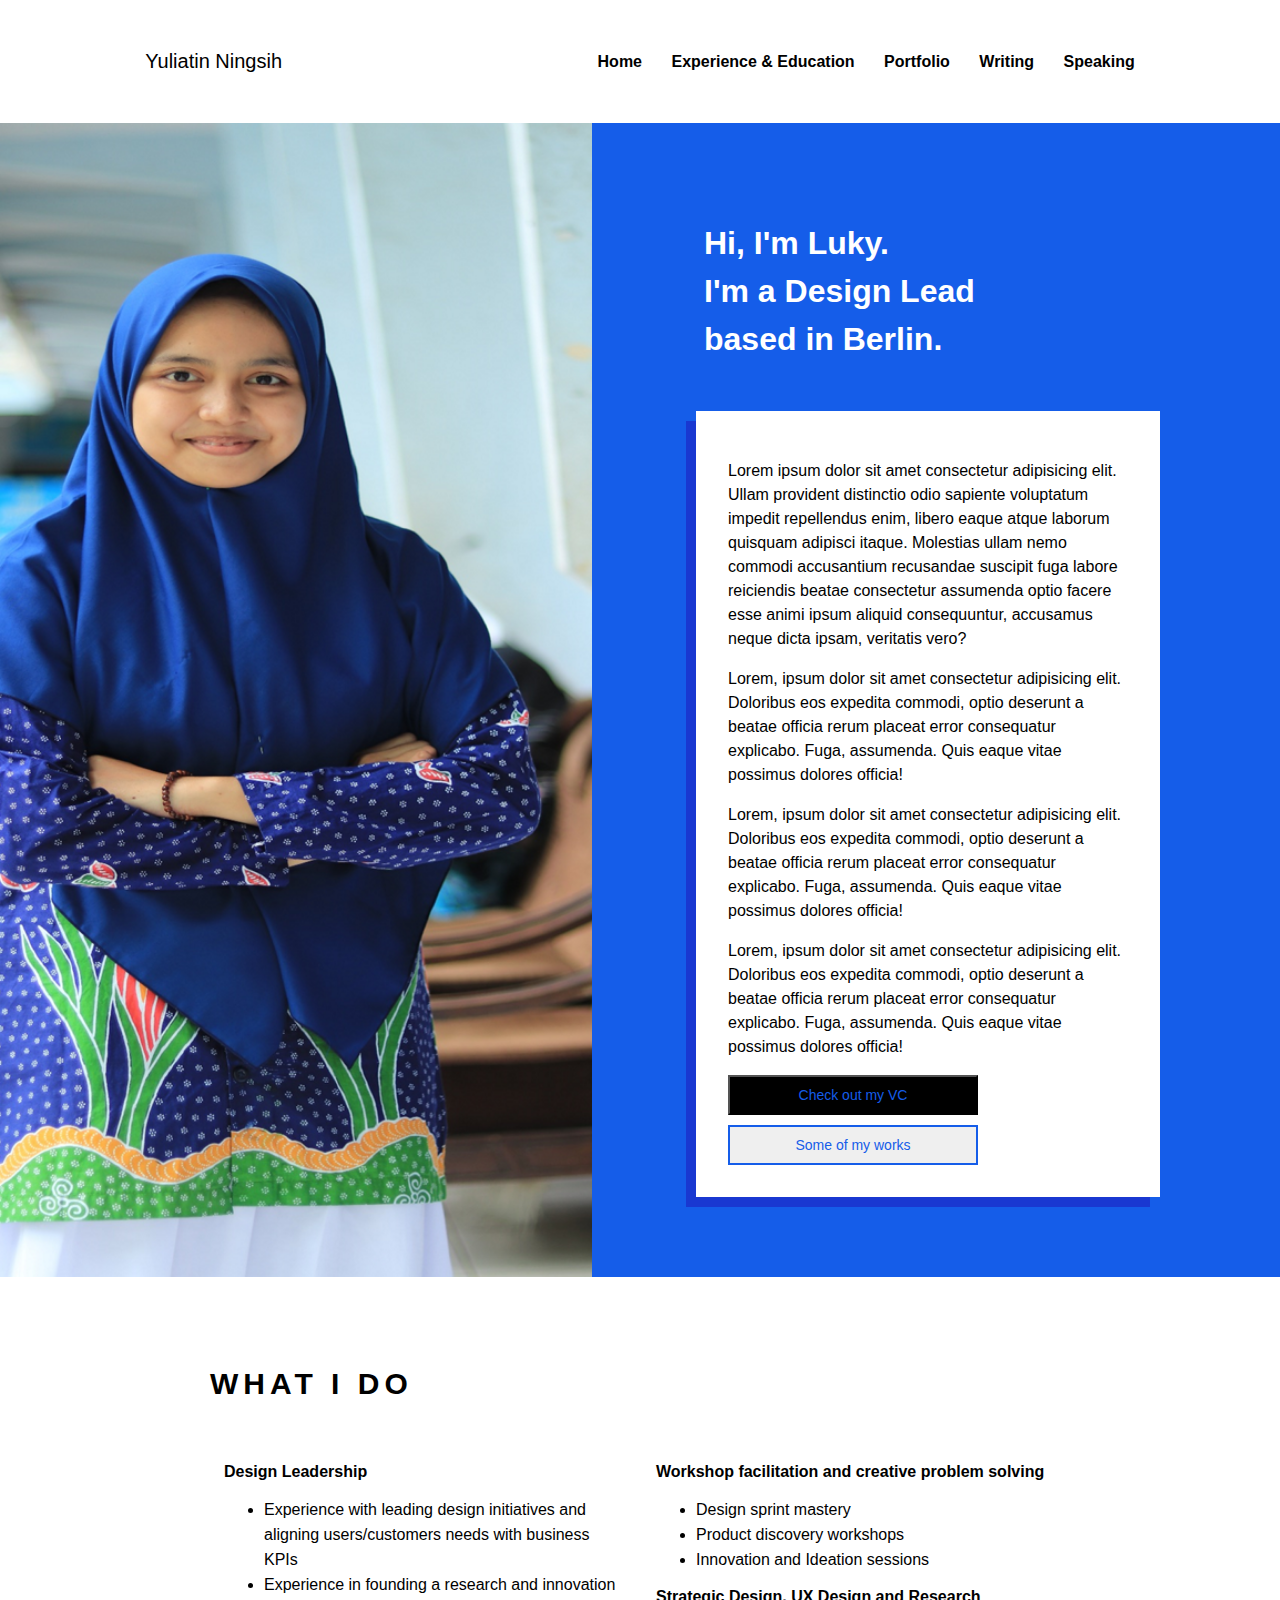
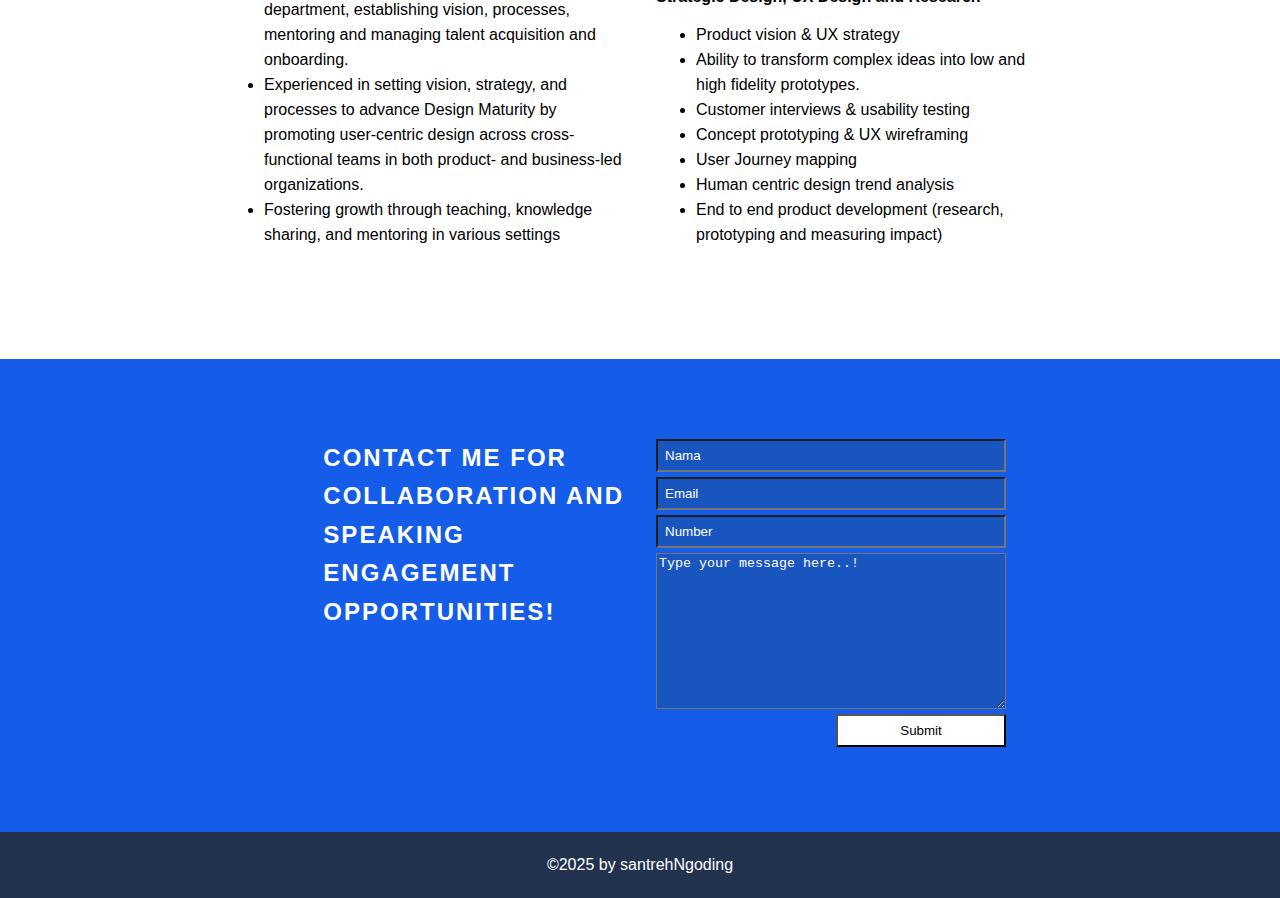
<file: index.html>
<!DOCTYPE html>
<html lang="en">
  <head>
    <meta charset="UTF-8" />
    <meta name="viewport" content="width=device-width, initial-scale=1.0" />
    <title>Document</title>
    <link
      rel="stylesheet"
      href="https://cdnjs.cloudflare.com/ajax/libs/font-awesome/6.5.0/css/all.min.css"
    />
    <link rel="stylesheet" href="style.css" />
  </head>
  <body>
    <header>
      <p>Yuliatin Ningsih</p>
      <div class="nav-container">
        <nav class="nav-links">
          <a href="">Home</a>
          <a href="">Experience & Education</a>
          <a href="">Portfolio</a>
          <a href="">Writing</a>
          <a href="">Speaking</a>
        </nav>
        <div class="menu-toggle" id="menu-toggle">&#9776;</div>
      </div>
    </header>
    <div class="hero-image">
      <div class="image">
        <img src="Untitled.png" alt="" />
      </div>
      <div class="profil-me">
        <div class="profil">
          <p>Hi, I'm Luky.</p>
          <p>I'm a Design Lead</p>
          <p>based in Berlin.</p>
        </div>
        <div class="description">
          <p>
            Lorem ipsum dolor sit amet consectetur adipisicing elit. Ullam
            provident distinctio odio sapiente voluptatum impedit repellendus
            enim, libero eaque atque laborum quisquam adipisci itaque. Molestias
            ullam nemo commodi accusantium recusandae suscipit fuga labore
            reiciendis beatae consectetur assumenda optio facere esse animi
            ipsum aliquid consequuntur, accusamus neque dicta ipsam, veritatis
            vero?
          </p>
          <p>
            Lorem, ipsum dolor sit amet consectetur adipisicing elit. Doloribus
            eos expedita commodi, optio deserunt a beatae officia rerum placeat
            error consequatur explicabo. Fuga, assumenda. Quis eaque vitae
            possimus dolores officia!
          </p>
          <p>
            Lorem, ipsum dolor sit amet consectetur adipisicing elit. Doloribus
            eos expedita commodi, optio deserunt a beatae officia rerum placeat
            error consequatur explicabo. Fuga, assumenda. Quis eaque vitae
            possimus dolores officia!
          </p>
          <p>
            Lorem, ipsum dolor sit amet consectetur adipisicing elit. Doloribus
            eos expedita commodi, optio deserunt a beatae officia rerum placeat
            error consequatur explicabo. Fuga, assumenda. Quis eaque vitae
            possimus dolores officia!
          </p>
          <div class="buttons">
            <button><a href="" class="item1">Check out my VC</a></button>
            <button><a href="" class="item2">Some of my works</a></button>
          </div>
        </div>
      </div>
    </div>
    <main>
      <p class="heading-title">What I Do</p>
      <div class="main-content">
        <div class="left-content">
          <p>Design Leadership</p>
          <ul>
            <li>
              Experience with leading design initiatives and aligning
              users/customers needs with business KPIs
            </li>
            <li>
              Experience in founding a research and innovation department,
              establishing vision, processes, mentoring and managing talent
              acquisition and onboarding.
            </li>
            <li>
              Experienced in setting vision, strategy, and processes to advance
              Design Maturity by promoting user-centric design across
              cross-functional teams in both product- and business-led
              organizations.
            </li>
            <li>
              Fostering growth through teaching, knowledge sharing, and
              mentoring in various settings
            </li>
          </ul>
        </div>
        <div class="right-content">
          <p>Workshop facilitation and creative problem solving</p>
          <ul>
            <li>Design sprint mastery</li>
            <li>Product discovery workshops</li>
            <li>Innovation and Ideation sessions</li>
          </ul>
          <p>Strategic Design, UX Design and Research</p>
          <ul>
            <li>Product vision & UX strategy</li>
            <li>
              Ability to transform complex ideas into low and high fidelity
              prototypes.
            </li>
            <li>Customer interviews & usability testing</li>
            <li>Concept prototyping & UX wireframing</li>
            <li>User Journey mapping</li>
            <li>Human centric design trend analysis</li>
            <li>
              End to end product development (research, prototyping and
              measuring impact)
            </li>
          </ul>
        </div>
      </div>
    </main>
    <footer>
      <div class="footer-utama">
        <div class="contact">
          <p>
            Contact me for <br />
            collaboration and <br />
            speaking <br />
            engagement <br />
            opportunities!
          </p>
        </div>
        <div class="form">
          <form action="">
            <input
              title="Please fill out this field"
              placeholder="Nama"
              type="text"
            />
            <input
              title="Please fill out this field"
              placeholder="Email"
              type="email"
            />
            <input placeholder="Number" type="number" />
            <textarea
              placeholder="Type your message here..!"
              name=""
              id=""
              rows="10"
            ></textarea>
            <input type="submit" />
          </form>
        </div>
      </div>
      <div class="footer-bawah">
        <p>&#169;2025 by santrehNgoding</p>
      </div>
    </footer>

    <!-- Javascript -->
    <script>
      const toggleBtn = document.getElementById("menu-toggle");
      const nav = document.querySelector(".nav-links");

      toggleBtn.addEventListener("click", () => {
        nav.classList.toggle("active");
      });
    </script>
  </body>
</html>
</file>
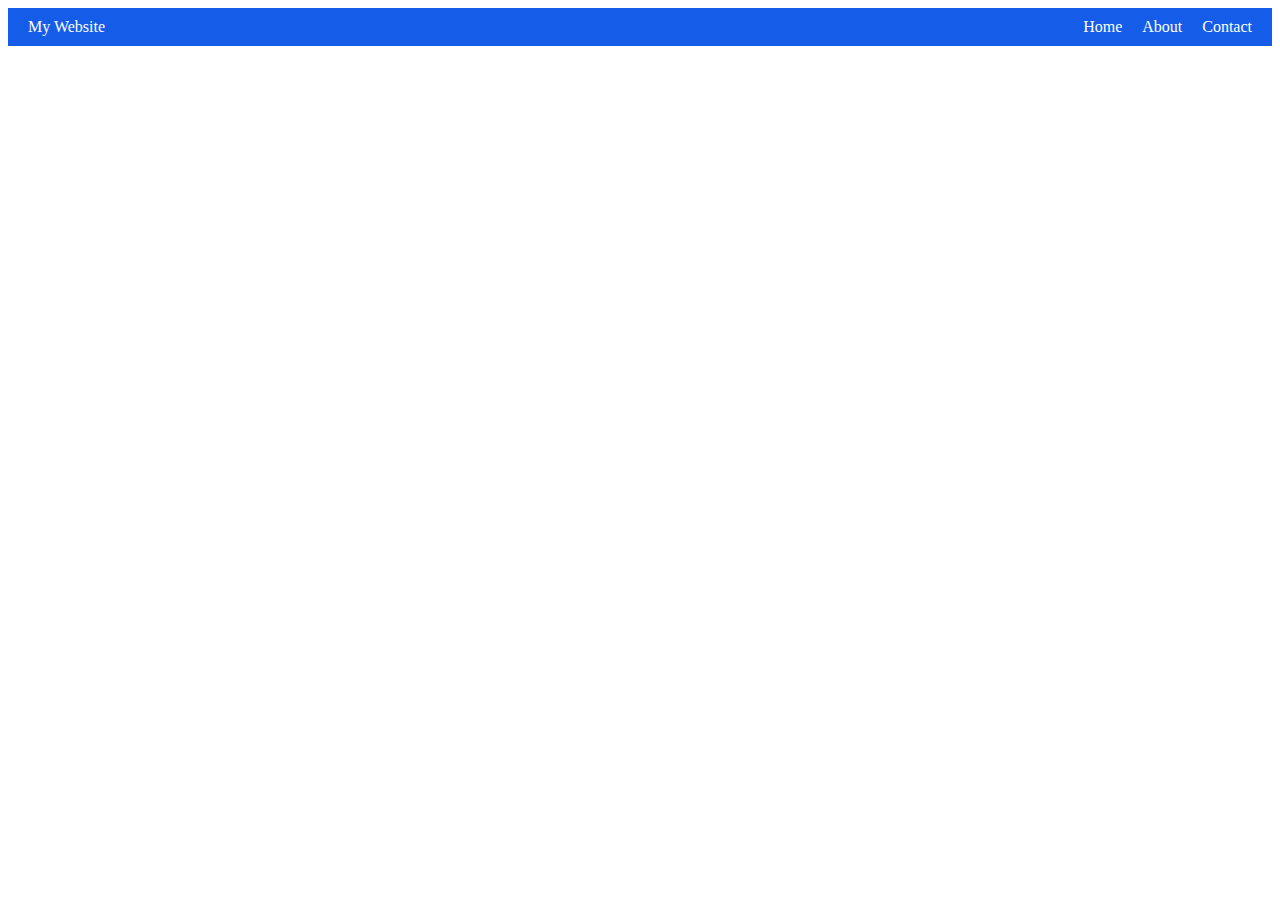
<file: coba.html>
<!DOCTYPE html>
<html lang="en">
  <head>
    <meta charset="UTF-8" />
    <meta name="viewport" content="width=device-width, initial-scale=1.0" />
    <title>Document</title>
    <style>
      header {
        display: flex;
        justify-content: space-between;
        align-items: center;
        background: #155de9;
        padding: 10px 20px;
        color: white;
      }

      .nav-links {
        display: flex;
        gap: 20px;
      }

      .nav-links a {
        color: white;
        text-decoration: none;
      }

      .menu-toggle {
        display: none; /* hanya muncul di mobile */
        font-size: 30px;
        cursor: pointer;
      }

      /* RESPONSIVE */
      @media (max-width: 768px) {
        .nav-links {
          display: none;
          flex-direction: column;
          position: absolute;
          top: 60px;
          right: 20px;
          background: #155de9;
          padding: 1em;
          border-radius: 8px;
        }

        .nav-links.active {
          display: flex;
        }

        .menu-toggle {
          display: block;
        }
      }
    </style>
  </head>
  <body>
    <header>
      <div class="logo">My Website</div>
      <nav class="nav-links">
        <a href="#">Home</a>
        <a href="#">About</a>
        <a href="#">Contact</a>
      </nav>
      <div class="menu-toggle" id="menu-toggle">&#9776;</div>
      <!-- ☰ -->
    </header>

    <script>
      const toggleBtn = document.getElementById("menu-toggle");
      const nav = document.querySelector(".nav-links");

      toggleBtn.addEventListener("click", () => {
        nav.classList.toggle("active");
      });
    </script>
  </body>
</html>
</file>
<file: style.css>
:root {
    --main-color: #FFFFFF;
    --second-color:#155DE9;
}

body {
    padding: 0;
    margin: 0;
    font-family: "Genome", sans-serif;
}

header {
    display: flex;
    justify-content: space-around;
    background-color: var(--main-color);
    width: 100%;
    padding: 30px 0;
    position: sticky;
    top: 0;
}

header p {
    font-family: "Aptos", sans-serif;
    font-size: 20px;
}

header nav {
    font-size: 16px;
}

nav {
    align-self: center;
}

nav a {
    color: black;
    margin-left: 25px;
    font-weight: 700;
    text-decoration: none;
}

nav a:hover {
  color: var(--second-color);
}


.menu-toggle {
  display: none;
  font-size: 1.5em;
  cursor: pointer;
}

.nav-container {
  position: relative; 
  display: flex;
  align-items: center;
}

.hero-image {
  display: flex;
  min-height: 100vh;
}

.image {
  width: 50%;
}

.image img {
  max-width: 100%;
  height: 100%;
  object-fit: cover;
}

.profil-me {
  width: 50%;
  background-color: var(--second-color);
  color: white;
  padding: 5em 3em;
  display: flex;
  flex-direction: column;
  justify-content: center;
}

.profil {
  font-size: 2em;
  font-weight: bolder;
  line-height: 0.5em;
  padding-left: 2em;
}

.description {
  background-color: var(--main-color);
  color: black;
  padding: 2em;
  margin-top: 2em;
  margin-left: 3.5em;
  box-shadow: -10px 10px 0 #1938D1;
  max-width: 400px;
  font-size: 16px;
  line-height: 1.5;
}

.buttons {
  display: flex;
  flex-direction: column;
  gap: 10px;
  max-width: 250px;
}

.buttons a{
  color: var(--main-color);
  text-decoration: none;
  font-size: 14px;
}

button {
  padding: 10px;
  cursor: pointer;
}

.buttons button:first-child{
  background-color: black;
}

.buttons button:last-child{
  border: 2px solid var(--second-color);
}

button a:last-child{
  color: var(--second-color);
}

.buttons .item1:hover{
  color: white;
}

.buttons .item2:hover{
  color: black;
}

main p{
  font-weight: bold;
  color: black;
  font-size: 16px;
}

.main-content{
  display: grid;
  grid-template-columns: repeat(2, 50%);
  column-gap: 2em;
  justify-content: center;
  padding: 1em 15em;
  width: 100%;
  box-sizing: border-box;
}

.heading-title {
  font-size: 30px;
  font-weight: bold;
  letter-spacing: 5px;
  text-transform: uppercase;
  padding-left: 7em;
  padding-top: 2em;
}

li {
  line-height: 25px;
}

.left-content, .right-content {
  margin-bottom: 5em;
}

.footer-utama {
  display: flex;
  justify-content: center;
  background-color: var(--second-color);
  color: var(--main-color);
  gap: 2em;
  padding: 5em 0;
  box-sizing: border-box;
}

.footer-utama .contact {
  width: 50%;
  display: flex;
  justify-content: flex-end;
  text-align: left;
}

.contact > p{
  text-transform: uppercase;
  font-size: 1.5em;
  font-weight: 900;
  color: white;
  letter-spacing: 2px;
  line-height: 1.6;
  width: fit-content;
  align-self: flex-start;
  margin: 0;
}

.footer-utama .form{
  width: 50%;
}

form {
  display: flex;
  justify-content: center;
  flex-direction: column;
  width: 350px;
  box-sizing: border-box;
  font-family: "Genome", sans-serif;
}

form input {
  padding: 7px;
  margin-bottom: 5px;
  background-color: #1855BF;
}

input::placeholder {
  color: white;
}

textarea {
  background-color: #1855BF;
}

textarea::placeholder{
  color: white;
}

.form textarea{
  margin-bottom: 5px;
}

input[type="submit"]{
  width: 170px;
  align-self: flex-end;
  background-color: var(--main-color);
  cursor: pointer;
}

input[type="submit"]:hover {
  color: #1855BF;
}

.footer-bawah {
  text-align: center;
  background-color: #23324F;
  color: var(--main-color);
  padding: 8px 0;
}


/* Media Query */
@media (max-width: 768px) {
  header {
    padding: 8px;
  }

  .nav-links {
    display: none;
    flex-direction: column;
    position: absolute;
    top: 60px;
    right: 0;
    background-color: var(--main-color);
    padding: 1em;
    border-radius: 8px;
    box-shadow: 0 0 10px rgba(0,0,0,0.1);
    width: max-content;
    min-width: 180px;
    z-index: 999;
  }

  .nav-links.active {
    display: flex;
  }

  .menu-toggle {
    display: block;
    margin-left: 15px;
    font-size: 1.5em;
    cursor: pointer;
  }

  nav a {
    margin: 10px 0;
  }

  .hero-image{
    display: flex;
    flex-direction: column;
    /* flex-wrap: wrap; */
  }

  .image {
    width: 100%;
  }

  .image > img{
    width: 100%;
    height: auto;
    display: block;
    object-fit: cover;
  }

  .profil-me{
    width: 100%;
    margin: 0;
    padding: 20px 0;
    align-items: center;
  }

  .profil{
    display: inline;
    text-align: center;
    padding: 0;
    margin: 0;
  }

  .description{
    margin: 0;
  }

  .main-content{
    display: flex;
    flex-direction: column;
    padding: 15px;
  }

  .heading-title{
    padding: 0;
    text-align: center;
  }

  .left-content{
    width: 100%;
  }

  .footer-utama{
    display: flex;
    flex-direction: column;
    align-items: center;
    padding: 0;
  }

  .desktop-br{
    display: none;
  }

  .contact p{
    font-size: 14px;
    padding-top: 15px;
    text-align: center;
  }

  .form {
    width: 100%;
  }
  .form form {
    width: 90%;
    max-width: 400px;
    margin: 20px auto;
    padding: 0;
    display: flex;
    flex-direction: column;
    align-items: stretch;
  }

  input[type="submit"]{
    width: 90%;
  }

  form input,
  form textarea {
    width: 100%;
    box-sizing: border-box;
  }

  .description > p {
    text-align: justify;
  }
}
</file>
